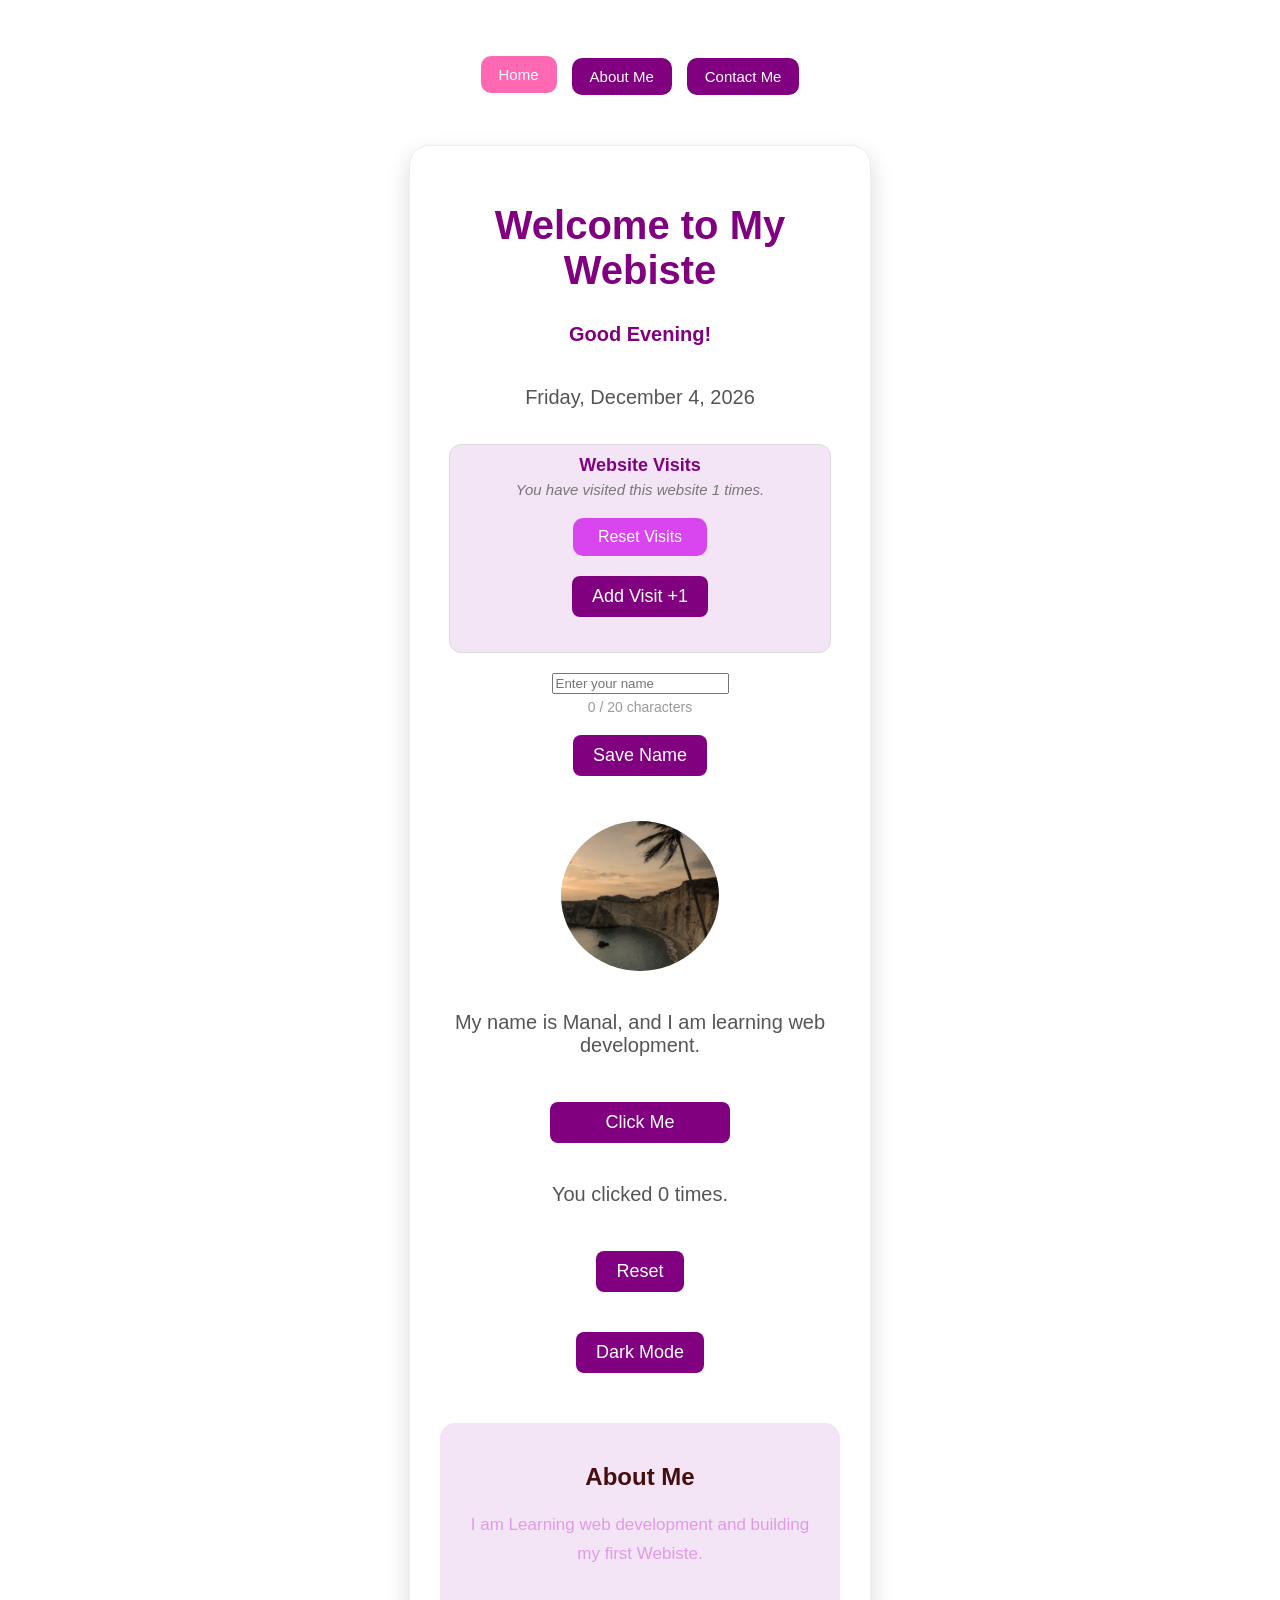
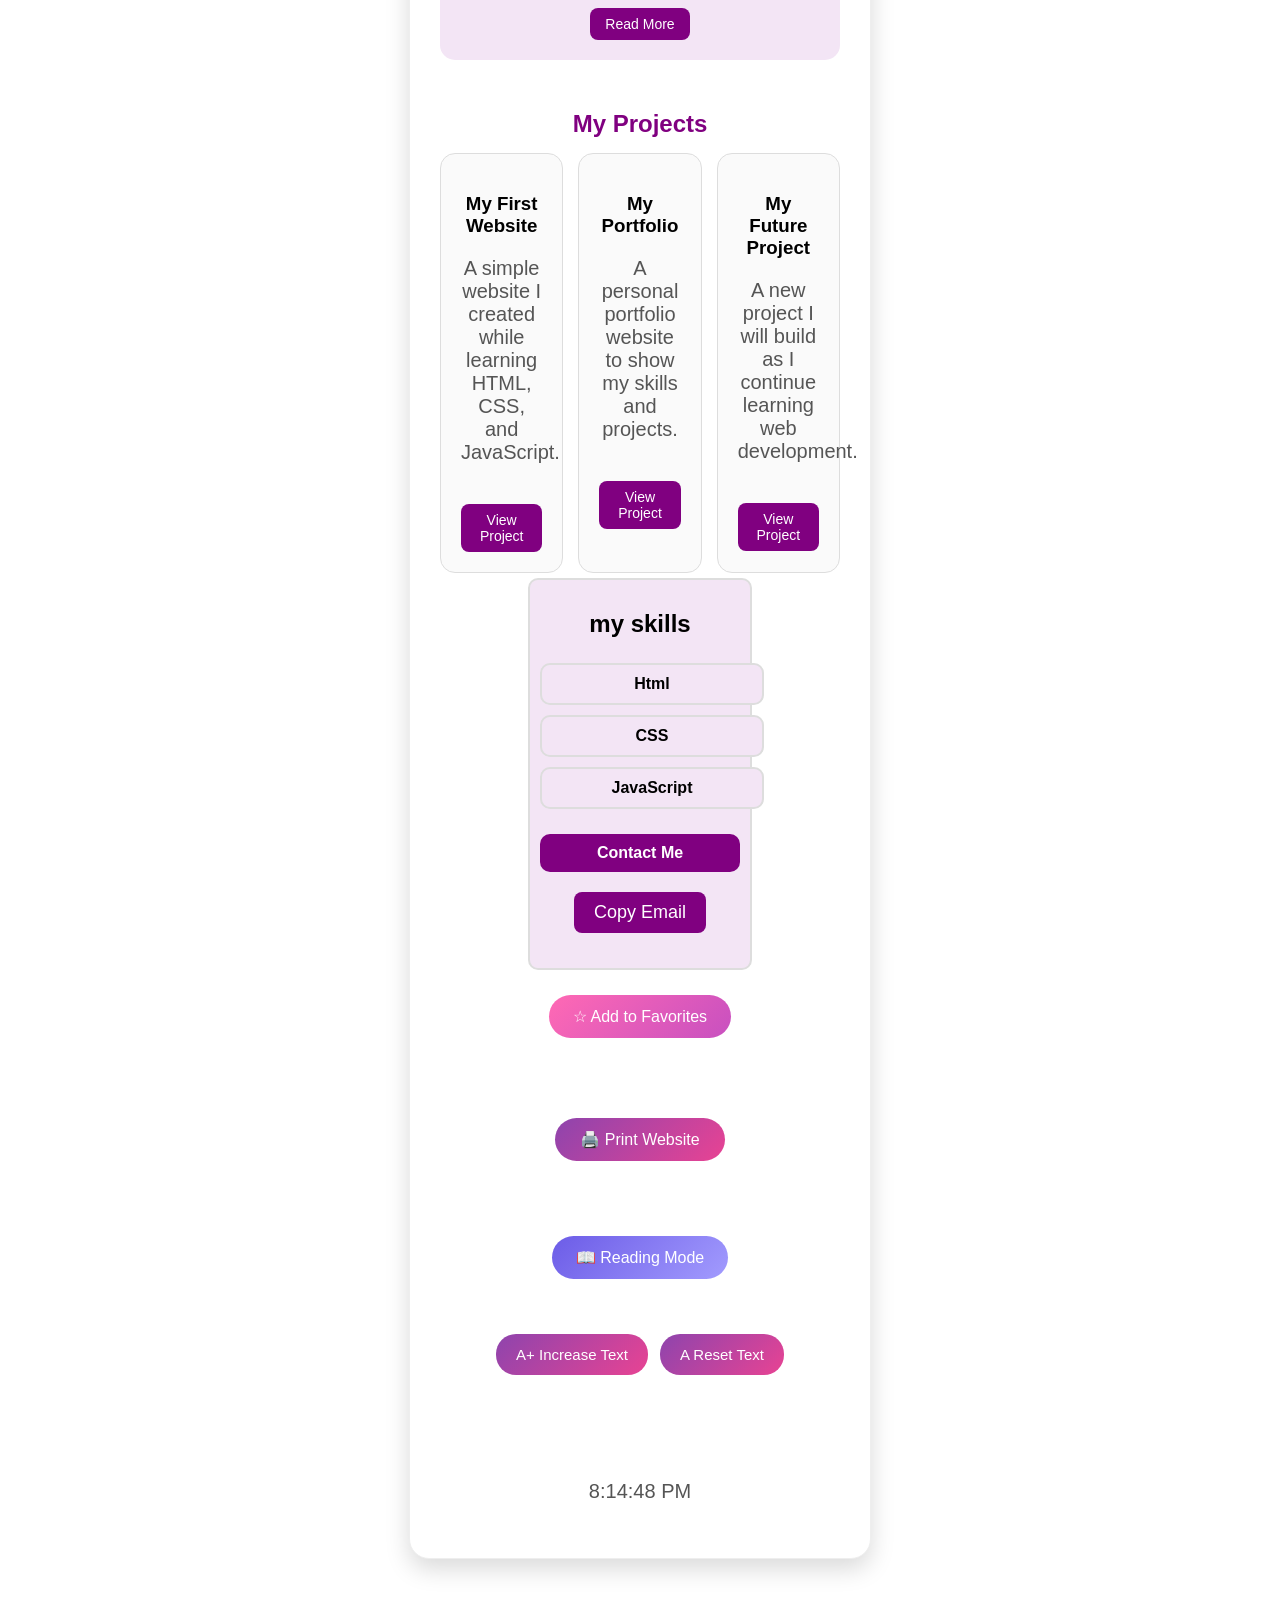
<file: index.html>
<!DOCTYPE html>
<html lang="en">
    <head>
        <title>Manal | Front-End Developer Portfolio</title>
        <meta name="description" content="Manal's Front-End Developer portfolio showcasing responsive web design projects built with HTML, CSS, and JavaScript.">
        <meta property="og:title" content="Manal | Front-End Developer Portfolio">
        <meta property="og:description" content="Explore my Front-End portfolio featuring responsive web design and interactive JavaScript projects.">
        <meta property="og:type" content="website">
        <meta property="og:url" content="https://manal-bahri.github.io/my-first-website/">
        <meta property="og:image" content="https://manal-bahri.github.io/my-first-website/og-image.png.jpeg">
        <link rel="icon" type="image/svg+xml" href="favicon.svg?v=2">
        <link rel="stylesheet" href="style.css">
    </head>
    <body>
        <div id="scrollProgress"></div>
        <nav class="navbar">

    <a href="index.html" class="active">Home</a>

    <a href="about.html">About Me</a>

    <a href="contact.html">Contact Me</a>

</nav>
        <div class="card">
        <h1>Welcome to My Webiste</h1>
        <p id="timeGreeting"></p>
        <p id="currentDate"></p>
        <div class="visit-box">
            <h3>Website Visits</h3>
            <p id="visitCount"></p>
            <button id="resetVisitsButton">Reset Visits</button>
            <button id="addVisitButton">Add Visit +1</button>
            <p id="resetMessage"></p>
        </div>
        <div class="welcome-box">

    <input type="text" id="visitorName" placeholder="Enter your name" maxlength="20">
    <p id="nameCounter">0 / 20 characters</p>
    <button id="saveNameButton">Save Name</button>
<button id="forgetNameButton" type="button">Forget Me</button>
<button id="changeNameButton" type="button">Change Name</button>
    <p id="welcomeMessage"></p>

</div>
        <img src="profile.jpg.jpeg" alt="My Profile Picture">
        <p id="message">My name is Manal, and I am learning web development.</p>
        <button class="main-button">Click Me</button>
        <p id="clickCount">You clicked 0 times.</p>
         <button class="reset-button">Reset</button>
         <button class="theme-button">Change Theme</button>
         <div class="About">
            <h2>About Me</h2>
            <p>I am Learning web development and building my first Webiste.</p>
            <a href="about.html" class="project-button">Read More</a>
         </div>
         <div class="projects">
    <h2>My Projects</h2>
<div class="project-list">
    <div class="project">
        <h3>My First Website</h3>
        <p>A simple website I created while learning HTML, CSS, and JavaScript.</p>
       <a href="index.html" class="project-button" target="_blank">View Project</a>
    </div>

    <div class="project">
        <h3>My Portfolio</h3>
        <p>A personal portfolio website to show my skills and projects.</p>
         <a href="#" class="project-button">View Project</a>
    </div>

    <div class="project">
        <h3>My Future Project</h3>
        <p>A new project I will build as I continue learning web development.</p>
         <a href="#" class="project-button">View Project</a>
    </div>
</div>
</div>
<div class="skills">
    <h2>my skills</h2>
    <div class="skills">Html</div>
    <div class="skills">CSS</div>
    <div class="skills">JavaScript</div>
    
    <a href="mailto:example@gmail.com">Contact Me</a>
    <button id="copyEmailButton">Copy Email</button>
    <p id="copyMessage"></p>
    
</div>
<button id="topButton">↑</button>
 <button id="favoriteButton" type="button">
    ☆ Add to Favorites
</button>   
<p id="favoriteMessage"></p>
<button id="printButton" type="button">
    🖨️ Print Website
</button>
<p id="printMessage"></p>
<button id="readingModeButton" type="button">
    📖 Reading Mode
</button>
<div class="font-controls">
    <button id="increaseFontButton" type="button">
        A+ Increase Text
    </button>

    <button id="resetFontButton" type="button">
        A Reset Text
    </button>
</div>

<p id="fontMessage"></p>
<p id="liveClock"></p>
<div id="projectModal" class="project-modal">
    <div class="project-modal-content">
        <button id="closeProjectModal">×</button>

        <h2 id="modalTitle"></h2>

        <p id="modalDescription"></p>
        <a id="modalProjectLink" href="#" target="_blank">Visit Project</a>
    </div>
</div>
        <script src="script.js"></script>

        
    </body>
</html>
</file>
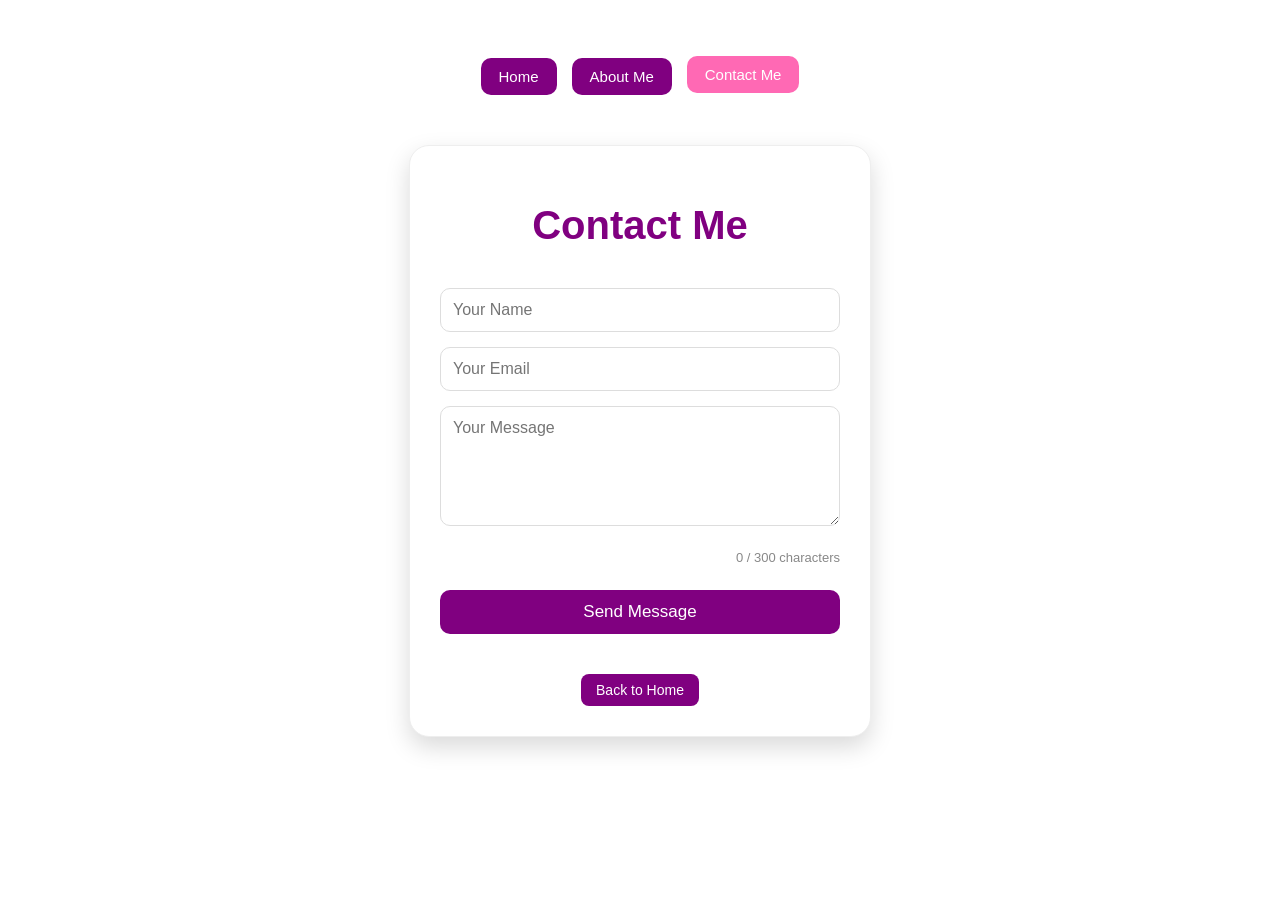
<file: contact.html>
<!DOCTYPE html>
<html>

<head>
    <title>Contact Me</title>
    <link rel="stylesheet" href="style.css">
</head>

<body>
<nav class="navbar">

    <a href="index.html">Home</a>

    <a href="about.html">About Me</a>

    <a href="contact.html"class="active">Contact Me</a>

</nav>
    <div class="card">

        <h1>Contact Me</h1>

        <form id="contactForm">

            <input type="text" id="contactName" placeholder="Your Name" required>
            <input type="email" id="contactEmail" placeholder="Your Email" required>

            
 <textarea id="contactMessage" placeholder="Your Message" maxlength="300" required></textarea>
<p id="contactMessageCounter">0 / 300 characters</p>

            <button type="submit" class="send-button">Send Message</button>
            <p id="formMessage"></p>
            <button type="button" id="newMessageButton">Send Another Message</button>

        </form>

        <a href="index.html" class="project-button">
            Back to Home
        </a>

    </div>
<script src="script.js"></script>
</body>

</html>
</file>
<file: style.css>
body {
    background: linear-gradient(135deg,lightpink);
    padding: 50px;
    font-family: Arial, Helvetica, sans-serif;
}

.card {
    background-color: white;
    width: 400px;
    margin: 50px auto;
    padding: 30px;
    border-radius: 20px;
    box-shadow: 0 10px 25px rgba(0, 0, 0, 0.15);
    transition: 0.3s;
    border: 1px solid #eee;
}

h1 {
    color: purple;
    text-align: center;
    font-size: 40px;
}

p {
    color: #555;
    font-size: 20px;
    text-align: center;
}

img {
  body {
    background: linear-gradient(135deg,lightpink);
    padding: 50px;
    font-family: Arial, Helvetica, sans-serif;
}

.card {
    background-color: white;
    width: 400px;
    margin: 50px auto;
    padding: 30px;
    border-radius: 20px;
    box-shadow: 0 10px 25px rgba(0, 0, 0, 0.15);
    transition: 0.3s;
    border: 1px solid #eee;
}

h1 {
    color: purple;
    text-align: center;
    font-size: 40px;
}

p {
    color: #555;
    font-size: 20px;
    text-align: center;
}

img {
    width: 150px;
    height: 150px;
    border-radius: 50%;
    display: block;
    margin: 20px auto;
}

button {
    background-color: purple;
    color: white;
    font-size: 18px;
    padding: 10px 20px;
    border: none;
    border-radius: 8px;
    display: block;
    margin: 20px auto;
    transition:  0.3s;
}
 
button:hover {
    background-color: hotpink;
    cursor: pointer;
    transform: scale(1.05);
}
@media (max-width: 600px){
    .card{
        width: 80%;
    }
    .card:hover {
        transform: translateY(-5px);
    }
   
}
 .main-button {
        width: 180px;
 }
 .card h1{
    margin-bottom: 20px;
 }
 .card p{
    margin-bottom: 25px;
 }

 .card {
    max-width: 400px;
    margin: 50px auto;
    padding: 30px;
    border-radius: 20px;
    text-align: center;
    box-shadow: 0 10px 25px rgba(0, 0, 0, 0.15);
}
.card img {
    width: 158px;
    height: 150px;
    border-radius: 50%;
    object-fit: cover;
}
.card {
    display: flex;
    flex-direction: column;
    align-items: center;

}
.About {
    margin-top:30px ;
    padding: 20px;
    border-radius: 15px;
    background-color: #f3e5f5;
}
.About h2 {
    color: rgb(70, 15, 15);
    margin-bottom: 20px;
}
.About p {
    color: rgb(225, 154, 231);
    font-size: 17px;
    line-height: 1.7;
}
.skills {
    padding: 10px;
    margin: 8px 0;
    border-radius: 10px;
    background-color:white;
   font-weight: bold;
   border: 2px solid #ddd;
   transition: transform 0.3s;
}
.skills {
    display: flex;
    flex-direction: column;
    gap: 10px;
}
.skills h2{
    text-align: center;
}
.skills{
    display: inline-block;
}
.skills:hover {
    transform:  translateY(-5px);
}
a {
    display: block;
    margin-top: 20px;
    padding: 10px 20px;
    background-color: purple;
    color: white;
    text-decoration: none;
    border-radius: 10px;
}
@media(max-widh: 600px) {
    .card {
        width: 90%;
        padding: 20px;
    }
    .skills {
        width: 100%;
    }
    h1 {
        font-size: 30px;
    }
    .card img {
        max-width: 100%;
        height: auto;
    }
}

.project {

padding: 15px;
margin-top: 10px;
border: 20px solid #ddd;
border-radius: 15px;
background-color: #fafafa;
}
    width: 150px;
    height: 150px;
    border-radius: 50%;
    display: block;
    margin: 20px auto;
}

button {
    background-color: purple;
    color: white;
    font-size: 18px;
    padding: 10px 20px;
    border: none;
    border-radius: 8px;
    display: block;
    margin: 20px auto;
    transition:  0.3s;
}
 
button:hover {
    background-color: hotpink;
    cursor: pointer;
    transform: scale(1.05);
}
@media (max-width: 600px){
    .card{
        width: 80%;
    }
    .card:hover {
        transform: translateY(-5px);
    }
   
}
 .main-button {
        width: 180px;
 }
 .card h1{
    margin-bottom: 20px;
 }
 .card p{
    margin-bottom: 25px;
 }

 .card {
    max-width: 400px;
    margin: 50px auto;
    padding: 30px;
    border-radius: 20px;
    text-align: center;
    box-shadow: 0 10px 25px rgba(0, 0, 0, 0.15);
}
.card img {
    width: 158px;
    height: 150px;
    border-radius: 50%;
    object-fit: cover;
}
.card {
    display: flex;
    flex-direction: column;
    align-items: center;

}
.About {
    margin-top:30px ;
    padding: 20px;
    border-radius: 15px;
    background-color: #f3e5f5;
}
.About h2 {
    color: rgb(70, 15, 15);
    margin-bottom: 20px;
}
.About p {
    color: rgb(225, 154, 231);
    font-size: 17px;
    line-height: 1.7;
}
.skills {
    padding: 10px;
    margin: 8px 0;
    border-radius: 10px;
    background-color:white;
   font-weight: bold;
   border: 2px solid #ddd;
   transition: transform 0.3s;
}
.skills {
    display: flex;
    flex-direction: column;
    gap: 10px;
}
.skills h2{
    text-align: center;
}
.skills{
    display: inline-block;
}
.skills:hover {
    transform:  translateY(-5px);
}
a {
    display: block;
    margin-top: 20px;
    padding: 10px 20px;
    background-color: purple;
    color: white;
    text-decoration: none;
    border-radius: 10px;
}
@media(max-widh: 600px) {
    .card {
        width: 90%;
        padding: 20px;
    }
    .skills {
        width: 100%;
    }
    h1 {
        font-size: 30px;
    }
    .card img {
        max-width: 100%;
        height: auto;
    }
}

.project {

padding: 15px;
margin-top: 10px;
border: 1px solid #ddd;
border-radius: 15px;
background-color: #fafafa;
}
.projects {
    width: 100%;
    margin-top: 30px;
    
}

.projects h2 {
    color: purple;
    margin-bottom: 15px;
}

.project {
    border: 1px solid #ddd;
    border-radius: 15px;
    padding: 20px;
    background-color: #fafafa;
    transition: transform 0.3s ease, box-shadow 0.3s ease;
}

.project:hover {
    transform: translateY(-5px);
    box-shadow: 0 8px 20px rgba(0, 0, 0, 0.15);
}

 
.skills {
width: 200px;
padding: 10px;
margin: 5px auto;
border-radius: 10px;
background-color: #f3e5f5;
font-weight: bold;
}
.skills:hover {
    transform: translateY(-5px);
}
.dark-mode {
    background: #222;
}

.dark-mode .card {
    background-color: #333;
}

.dark-mode h1,
.dark-mode h2 {
    color: #e6ccff;
}

.dark-mode p {
    color: #eee;
}
.main-button {
    transition: opacity 0.5s ease, transform 0.5s ease;
}
.message-animation {
    animation: fadeIn 1s ease;
}
@keyframes fadeIn {
    from {
        opacity: 0;
        transform: translateY(15px);
    }
    to {
        opacity: 1;
        transform: translateY(0);
    }
}
.project-list {
    display: flex !important;
    flex-direction: row !important;
    gap: 15px;
    width: 100%;
}

.project-list .project {
    flex: 1;
    width: 0;
    margin: 0;
}
@media (max-width: 600px){
    .project-list {
        flex-direction: column !important;
    }
    .project-list .project {
        width: 100%;
    }
}
.project-button {
    display: inline-block;
    margin-top: 15px;
    padding: 8px 15px;
    background-color: purple;
    color: white;
    text-decoration: none;
    border-radius: 8px;
    font-size: 14px;
    transition: transform 0.3s ease;
}

.project-button:hover {
    transform: scale(1.05);
}
form {
    width: 100%;
    margin-top: 20px;
}

form input,
form textarea {
    width: 100%;
    padding: 12px;
    margin-bottom: 15px;
    border: 1px solid #ddd;
    border-radius: 10px;
    font-size: 16px;
    box-sizing: border-box;
    font-family: Arial, sans-serif;
}

form textarea {
    height: 120px;
    resize: vertical;
}

form input:focus,
form textarea:focus {
    outline: 2px solid purple;
}
.send-button {
    width: 100%;
    margin: 5px 0 20px;
    background-color: purple;
    color: white;
    border: none;
    padding: 12px;
    border-radius: 10px;
    font-size: 17px;
    cursor: pointer;
    transition: 0.3s;
}

.send-button:hover {
    background-color: hotpink;
    transform: scale(1.02);
}
#newMessageButton {
    display: none;
    width: 100%;
    margin: 10px 0;
    background-color: #e6ccff;
    color: purple;
    border: 2px solid purple;
    padding: 10px;
    border-radius: 10px;
    font-size: 16px;
    cursor: pointer;
    transition: 0.3s;
}

#newMessageButton:hover {
    background-color: purple;
    color: white;
}
.navbar {
    display: flex;
    justify-content: center;
    gap: 15px;
    margin-bottom: 30px;
    flex-wrap: wrap;
}

.navbar a {
    display: inline-block;
    margin: 0;
    padding: 10px 18px;
    background-color: purple;
    color: white;
    text-decoration: none;
    border-radius: 10px;
    font-size: 15px;
    transition: 0.3s;
}

.navbar a:hover {
    background-color: hotpink;
    transform: translateY(-2px);
}
.navbar a.active {
    background-color: hotpink;
    transform: translateY(-2px);
}
.dark-mode {
    background: #222;
}

.dark-mode .card {
    background-color: #333;
    color: white;
}

.dark-mode .card h1,
.dark-mode .card h2,
.dark-mode .card h3 {
    color: #e6ccff;
}

.dark-mode .card p {
    color: #eee;
}

.dark-mode .project {
    background-color: #444;
    border-color: #666;
}
#forgetNameButton {
    width: 180px;
    background-color: #f3e5f5;
    color: purple;
    border: 2px solid purple;
    font-size: 15px;
    padding: 10px;
    margin-top: 5px;
}

#forgetNameButton:hover {
    background-color: purple;
    color: white;
}
#timeGreeting {
    font-size: 20px;
    color: purple;
    font-weight: bold;
    text-align: center;
    margin: 10px 0 20px;
    animation: greetingAnimation 1s ease;
}
@keyframes greetingAnimation {
    from {
        opacity: 0;
        transform: translateY(-10px);
    }

    to {
        opacity: 1;
        transform: translateY(0);
    }
}
#visitCount {
    font-size: 15px;
    color: #777;
    text-align: center;
    margin: 5px 0 20px;
    font-style: italic;
}
.visit-box {
    background-color: #f3e5f5;
    padding: 10px;
    margin: 10px auto 20px;
    border-radius: 12px;
    border: 1px solid #ddd;
    width: 90%;
    transition: 0.3s;
    animation: visitBoxAnimation 0.8s ease;
}
.visit-box:hover {
    transform: translateY(-5px);
}
@keyframes visitBoxAnimation {
    from {
        opacity: 0;
        transform: translateY(10px);
    }

    to {
        opacity: 1;
        transform: translateY(0);
    }
}
.visit-box h3 {
    margin: 0 0 5px;
    color:purple;
    text-align: center;
    font-size: 18px;
    transition: 0.3s;
}
.visit-box h3 :hover {
    transform: scale(1.08);
}

.visit-box h3 {
    animation: visitTitleAnimation 0.8s ease;
}
@keyframes visitTitleAnimation {
    from {
        opacity: 0;
        transform: scale(0.8);
    }

    to {
        opacity: 1;
        transform: scale(1);
    }
}
#resetVisitsButton {
    display: block;
    margin: 15px auto 0;
    padding: 10px 25px;
    border: none;
    border-radius: 10px;
    background-color: #d946ef;
    color: white;
    font-size: 16px;
    cursor: pointer;
    transition: 0.3s;
}
#resetVisitsButton:hover {
    transform: scale(1.05);
}
#resetMessage {
    margin-top: 15px;
    text-align: center;
    font-size: 16px;
    font-weight: bold;
    opacity: 1;
    transition: opacity 0.5s ease;
}
#nameCounter {
    text-align: center;
    color: #999;
    font-size: 14px;
    margin: 5px 0 10px;
}
#topButton {
    position: fixed;
    bottom: 25px;
    right: 25px;
    width: 50px;
    height: 50px;
    border: none;
    border-radius: 50%;
    background: linear-gradient(135deg, #9b59b6, #e84393);
    color: white;
    font-size: 25px;
    cursor: pointer;
    display: none;
    z-index: 1000;
    transition: 0.3s;
}

#topButton:hover {
    transform: scale(1.1);
}
#scrollProgress {
    position: fixed;
    top: 0;
    left: 0;
    width: 0%;
    height: 5px;
    background: linear-gradient(90deg, #9b59b6, #e84393);
    z-index: 9999;
    transition: width 0.1s;
}
.project-modal {
    display: none;
    position: fixed;
    top: 0;
    left: 0;
    width: 100%;
    height: 100%;
    background: rgba(0, 0, 0, 0.6);
    justify-content: center;
    align-items: center;
    z-index: 1000;
}

.project-modal-content {
    background: white;
    width: 80%;
    max-width: 500px;
    padding: 30px;
    border-radius: 20px;
    text-align: center;
    position: relative;
    box-shadow: 0 10px 30px rgba(0, 0, 0, 0.3);
    animation: modalAppear 1s ease;
    
}
@keyframes modalAppear {
    from {
        opacity: 0;
        transform: scale(0.8);
    }

    to {
        opacity: 1;
        transform: scale(1);
    }
}

.project-modal-content h2 {
    color: purple;
    margin-bottom: 15px;
}

.project-modal-content p {
    color: #555;
    line-height: 1.6;
}

#closeProjectModal {
    position: absolute;
    top: 10px;
    right: 15px;
    border: none;
    background: none;
    font-size: 30px;
    cursor: pointer;
    color: #555;
}

#modalProjectLink {
    display: inline-block;
    margin-top: 20px;
    padding: 10px 20px;
    background: purple;
    color: white;
    text-decoration: none;
    border-radius: 10px;
    transition: 0.3s;
}

#modalProjectLink:hover {
    transform: scale(1.05);
}
#favoriteButton {
    display: block;
    margin: 20px auto;
    padding: 12px 24px;
    background: linear-gradient(135deg, #ff69b4, #c850c0);
    color: white;
    border: none;
    border-radius: 25px;
    font-size: 16px;
    cursor: pointer;
    transition: transform 0.3s ease, box-shadow 0.3s ease;
}

#favoriteButton:hover {
    transform: translateY(-4px);
    box-shadow: 0 8px 18px rgba(200, 80, 192, 0.3);
}

#favoriteMessage {
    text-align: center;
    color: purple;
    font-weight: bold;
}
#printButton {
    display: block;
    margin: 15px auto;
    padding: 12px 25px;
    background: linear-gradient(135deg, #8e44ad, #e84393);
    color: white;
    border: none;
    border-radius: 25px;
    font-size: 16px;
    cursor: pointer;
    transition: transform 0.3s ease;
}

#printButton:hover {
    transform: scale(1.05);
}

#printMessage {
    text-align: center;
    color: purple;
    font-weight: bold;
}
#readingModeButton {
    display: block;
    margin: 15px auto;
    padding: 12px 24px;
    background: linear-gradient(135deg, #6c5ce7, #a29bfe);
    color: white;
    border: none;
    border-radius: 25px;
    font-size: 16px;
    cursor: pointer;
    transition: transform 0.3s ease;
}

#readingModeButton:hover {
    transform: translateY(-3px);
}

body.reading-mode {
    background: #f4efe6 !important;
}

body.reading-mode .card,
body.reading-mode .project,
body.reading-mode .skills {
    background: #fffdf7 !important;
    color: #333 !important;
}

body.reading-mode p {
    font-size: 19px;
    line-height: 1.9;
    color: #333;
}

body.reading-mode h1,
body.reading-mode h2,
body.reading-mode h3 {
    color: #4b3869;
}
.font-controls {
    display: flex;
    justify-content: center;
    flex-wrap: wrap;
    gap: 12px;
    margin: 20px auto;
}

.font-controls button {
    padding: 12px 20px;
    border: none;
    border-radius: 20px;
    background: linear-gradient(135deg, #8e44ad, #e84393);
    color: white;
    font-size: 15px;
    cursor: pointer;
    transition: transform 0.3s ease;
}

.font-controls button:hover {
    transform: scale(1.05);
}

#fontMessage {
    text-align: center;
    color: purple;
    font-weight: bold;
}
#contactMessageCounter {
    text-align: right;
    font-size: 13px;
    color: #888;
    margin-top: 5px;
}
</file>
